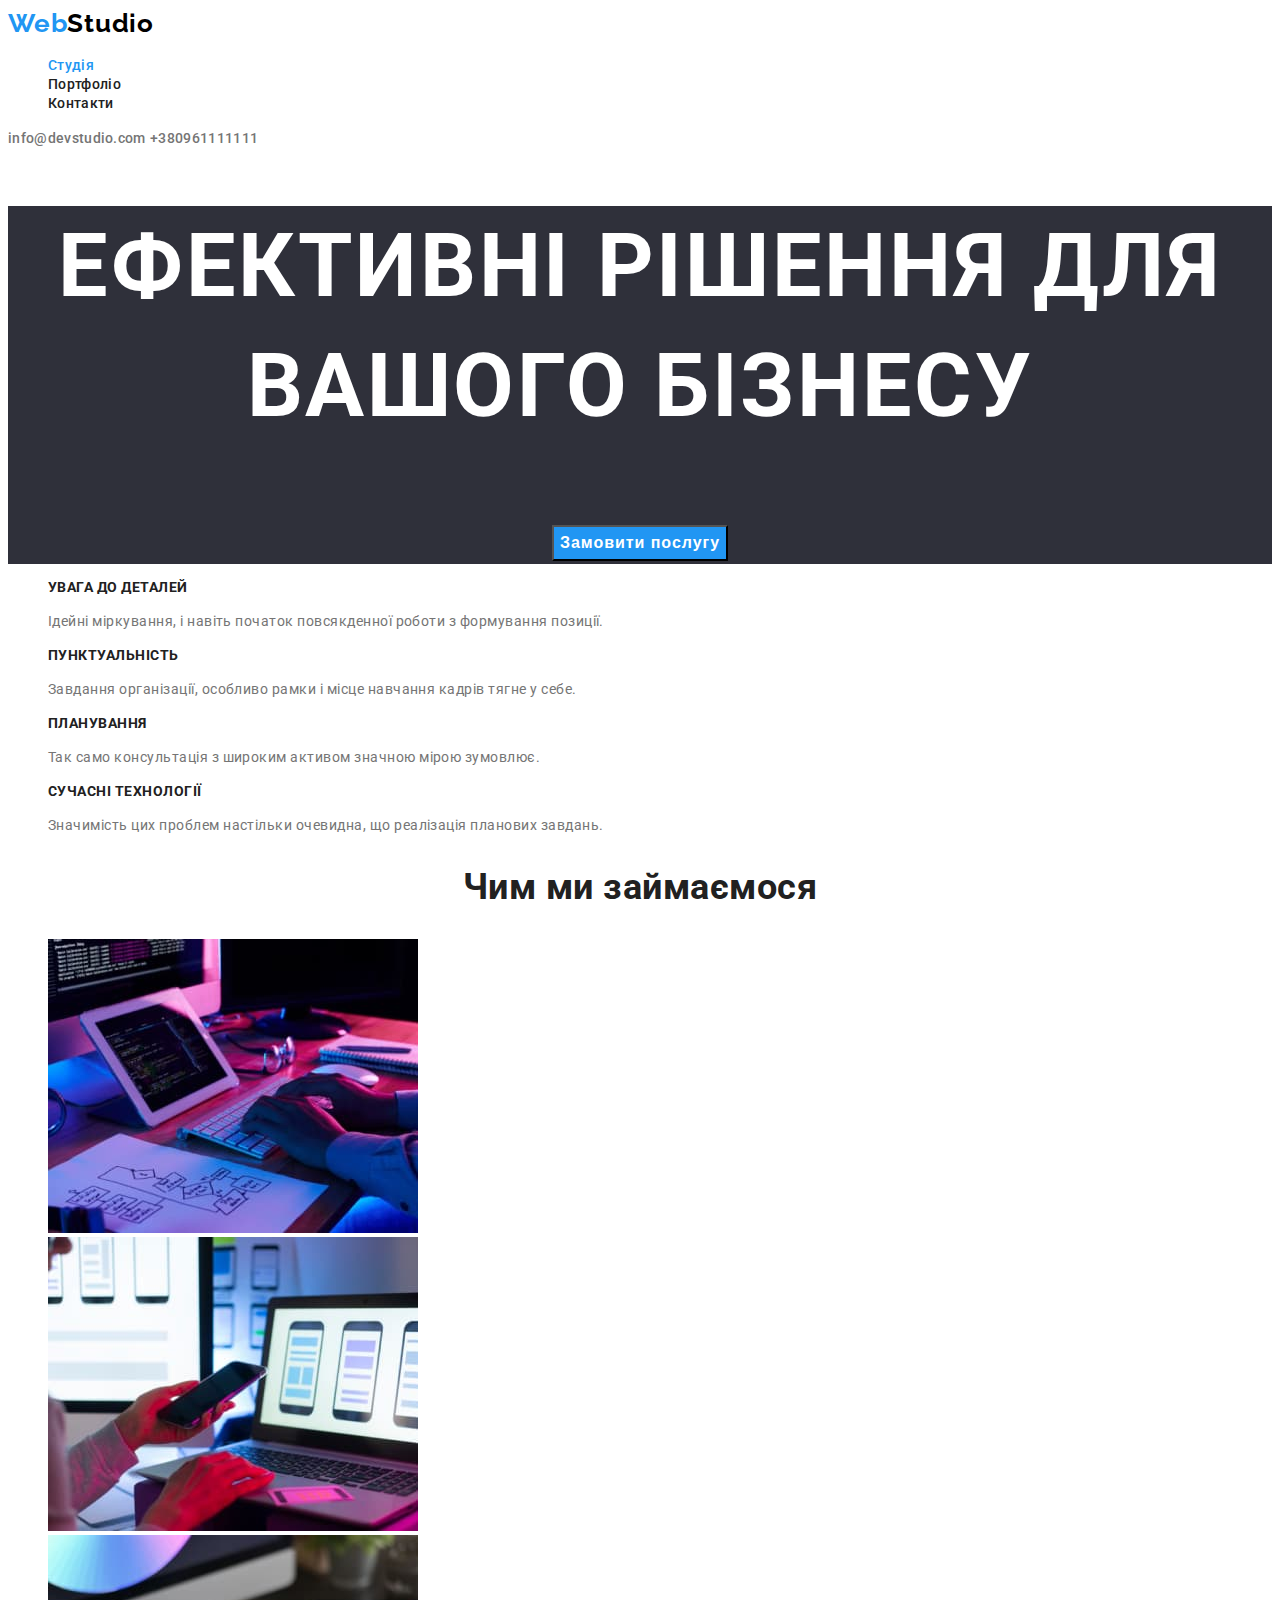
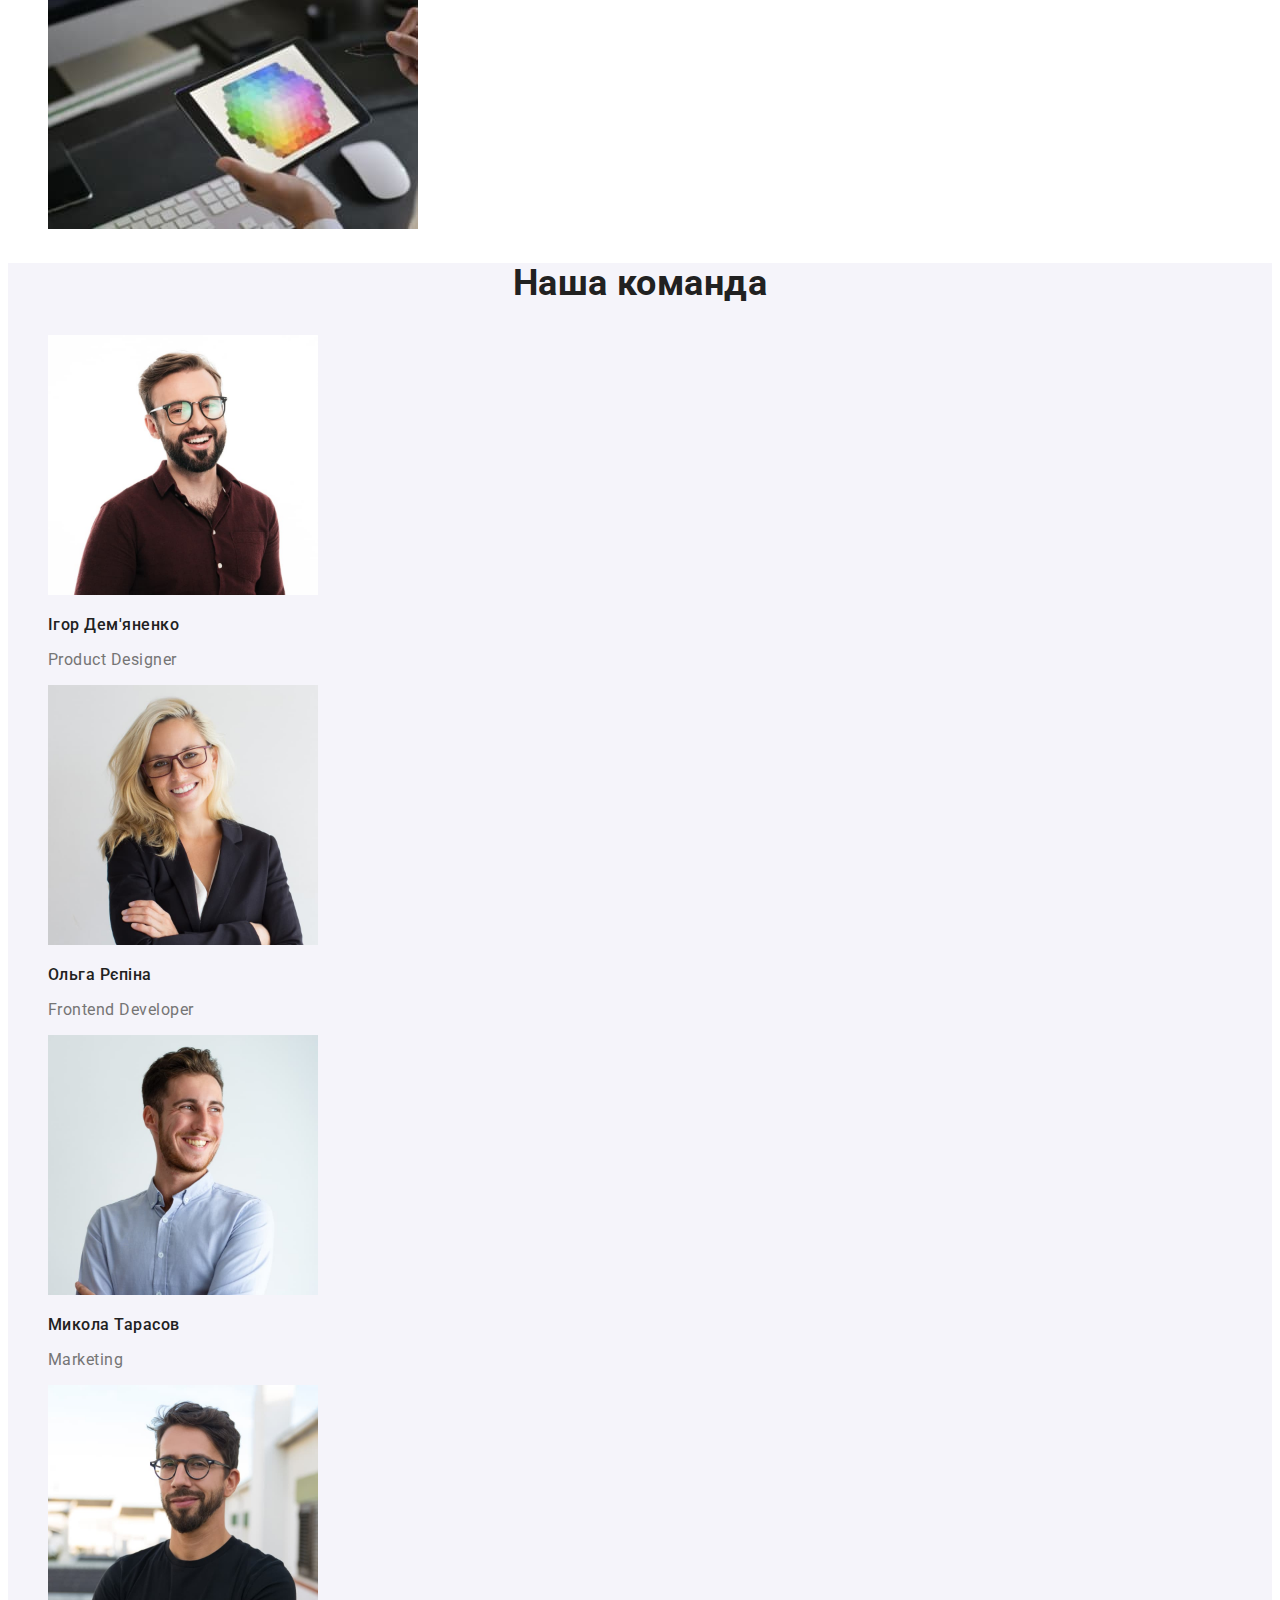
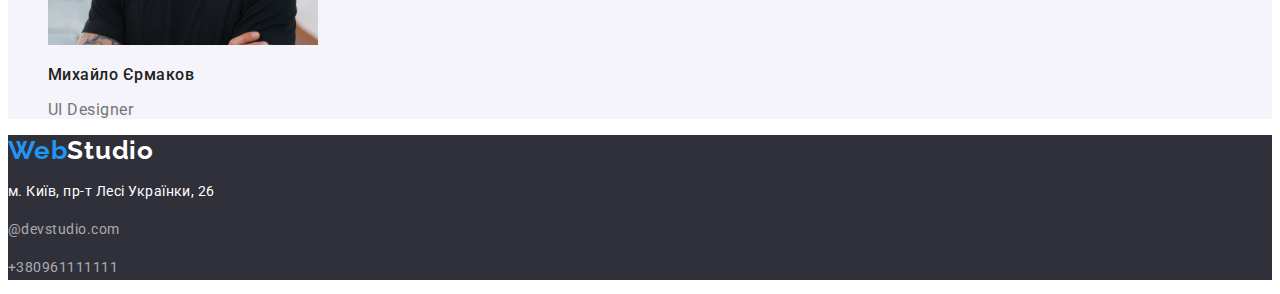
<file: index.html>
<!DOCTYPE html>
<html lang="ua">
  <head>
    <meta charset="UTF-8" />
    <meta http-equiv="X-UA-Compatible" content="IE=edge" />
    <meta name="viewport" content="width=device-width, initial-scale=1.0" />
    <title>Студія</title>
    <link href="https://fonts.googleapis.com/css2?family=Raleway:wght@700&family=Roboto:wght@400;500;700;900&display=swap" rel="stylesheet">
    <link rel="stylesheet" href="./css/styles.css" />
  </head>
  <body>
    <header class="header">
      <a href="./index.html" class="logo black"><span>Web</span>Studio</a>
      <nav>
        <ul class="nav-site">
          <li>
            <a href="./index.html" class="active">Студія</a>
          </li>
          <li>
            <a href="./portfolio.html">Портфоліо</a>
          </li>
          <li>
            <a href="#">Контакти</a>
          </li>
        </ul>
      </nav>
            <div class="contacts">
        <a href="mailto:info@devstudio.com">info@devstudio.com</a>
        <a href="tel:+380961111111">+380961111111</a>
      </div>
    </header>
    <main>
      <section class="hero">
        <h1>Ефективні рішення для вашого бізнесу</h1>
        <button type="button">Замовити послугу</button>
      </section>
      <section class="work-list">
        <ul>
          <li>
            <h3>Увага до деталей</h3>
            <p>
              Ідейні міркування, і навіть початок повсякденної роботи з
              формування позиції.
            </p>
          </li>
          <li>
            <h3>Пунктуальність</h3>
            <p>
              Завдання організації, особливо рамки і місце навчання кадрів тягне
              у себе.
            </p>
          </li>
          <li>
            <h3>Планування</h3>
            <p>
              Так само консультація з широким активом значною мірою зумовлює.
            </p>
          </li>
          <li>
            <h3>Сучасні технології</h3>
            <p>
              Значимість цих проблем настільки очевидна, що реалізація планових
              завдань.
            </p>
          </li>
        </ul>
      </section>
      <section class="work">
        <h2>Чим ми займаємося</h2>
        <ul>
          <li>
            <img
              src="./images/picone.jpg"
              alt="picture one"
              width="370"
              height="294"
            />
          </li>
          <li>
            <img
              src="./images/pictwo.jpg"
              alt="picture two"
              width="370"
              height="294"
            />
          </li>
          <li>
            <img
              src="./images/picthree.jpg"
              alt="picture three"
              width="370"
              height="294"
            />
          </li>
        </ul>
      </section>
      <section class="team">
        <h2>Наша команда</h2>
        <ul>
          <li>
            <img
              src="./images/igor.jpg"
              aria-label="Ігор Дем'яненко"
              alt="член команды"
              width="270"
              height="260"
            />
            <h3>Ігор Дем'яненко</h3>
            <p lang="en">Product Designer</p>
          </li>
          <li>
            <img
              src="./images/olga.jpg"
              aria-label="Ольга Рєпіна"
              alt="член команды"
              width="270"
              height="260"
            />
            <h3>Ольга Рєпіна</h3>
            <p lang="en">Frontend Developer</p>
          </li>
          <li>
            <img
              src="./images/kolya.jpg"
              aria-label="Микола Тарасов"
              alt="член команды"
              width="270"
              height="260"
            />
            <h3>Микола Тарасов</h3>
            <p lang="en">Marketing</p>
          </li>
          <li>
            <img
              src="./images/misha.jpg"
              aria-label="Михайло Єрмаков"
              alt="член команды"
              width="270"
              height="260"
            />
            <h3>Михайло Єрмаков</h3>
            <p lang="en">UI Designer</p>
          </li>
        </ul>
      </section>
    </main>
    <footer>
      <a href="./index.html" class="logo white"><span>Web</span>Studio</a>
      <address>
        <p class="location">м. Київ, пр-т Лесі Українки, 26</p>
        <a href="mailto:info@devstudio.com"><p>@devstudio.com</p></a>
        <a href="tel:+380961111111"><p>+380961111111</p></a>
      </address>
    </footer>
  </body>
</html>
</file>
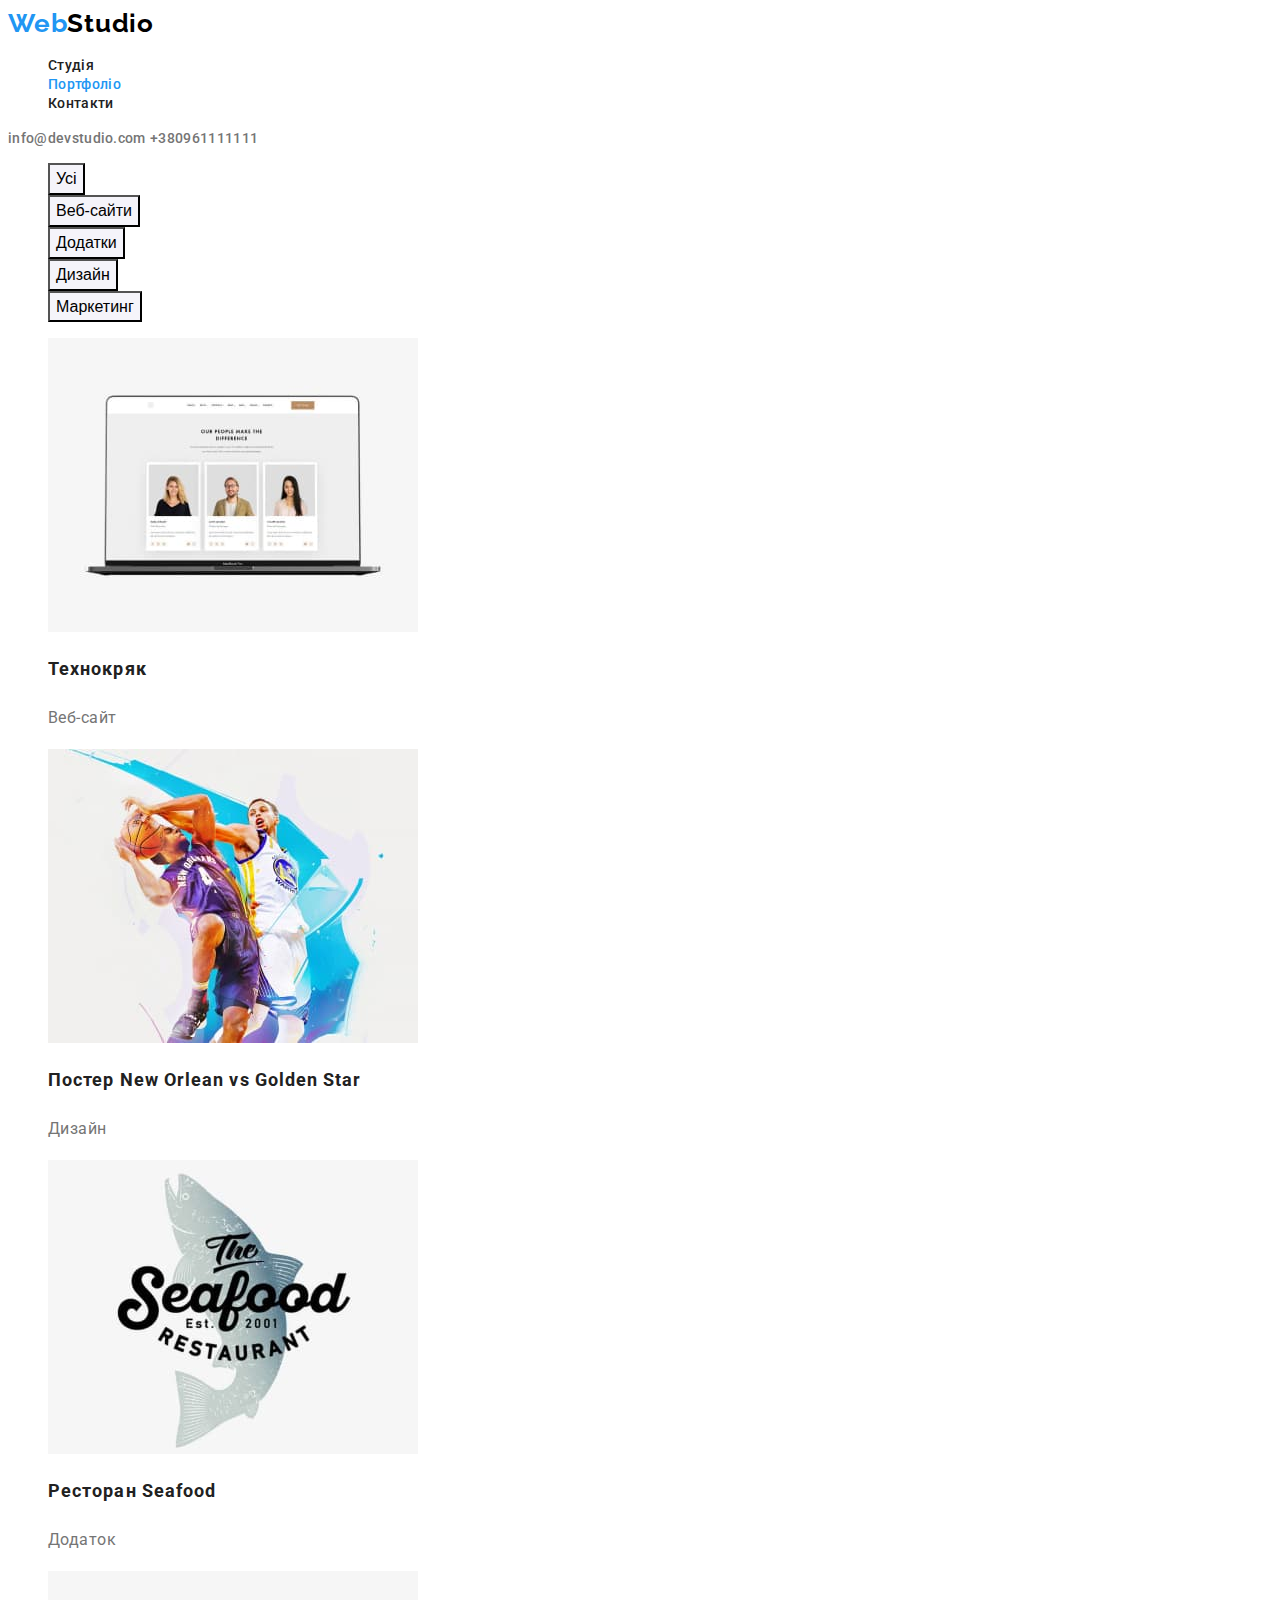
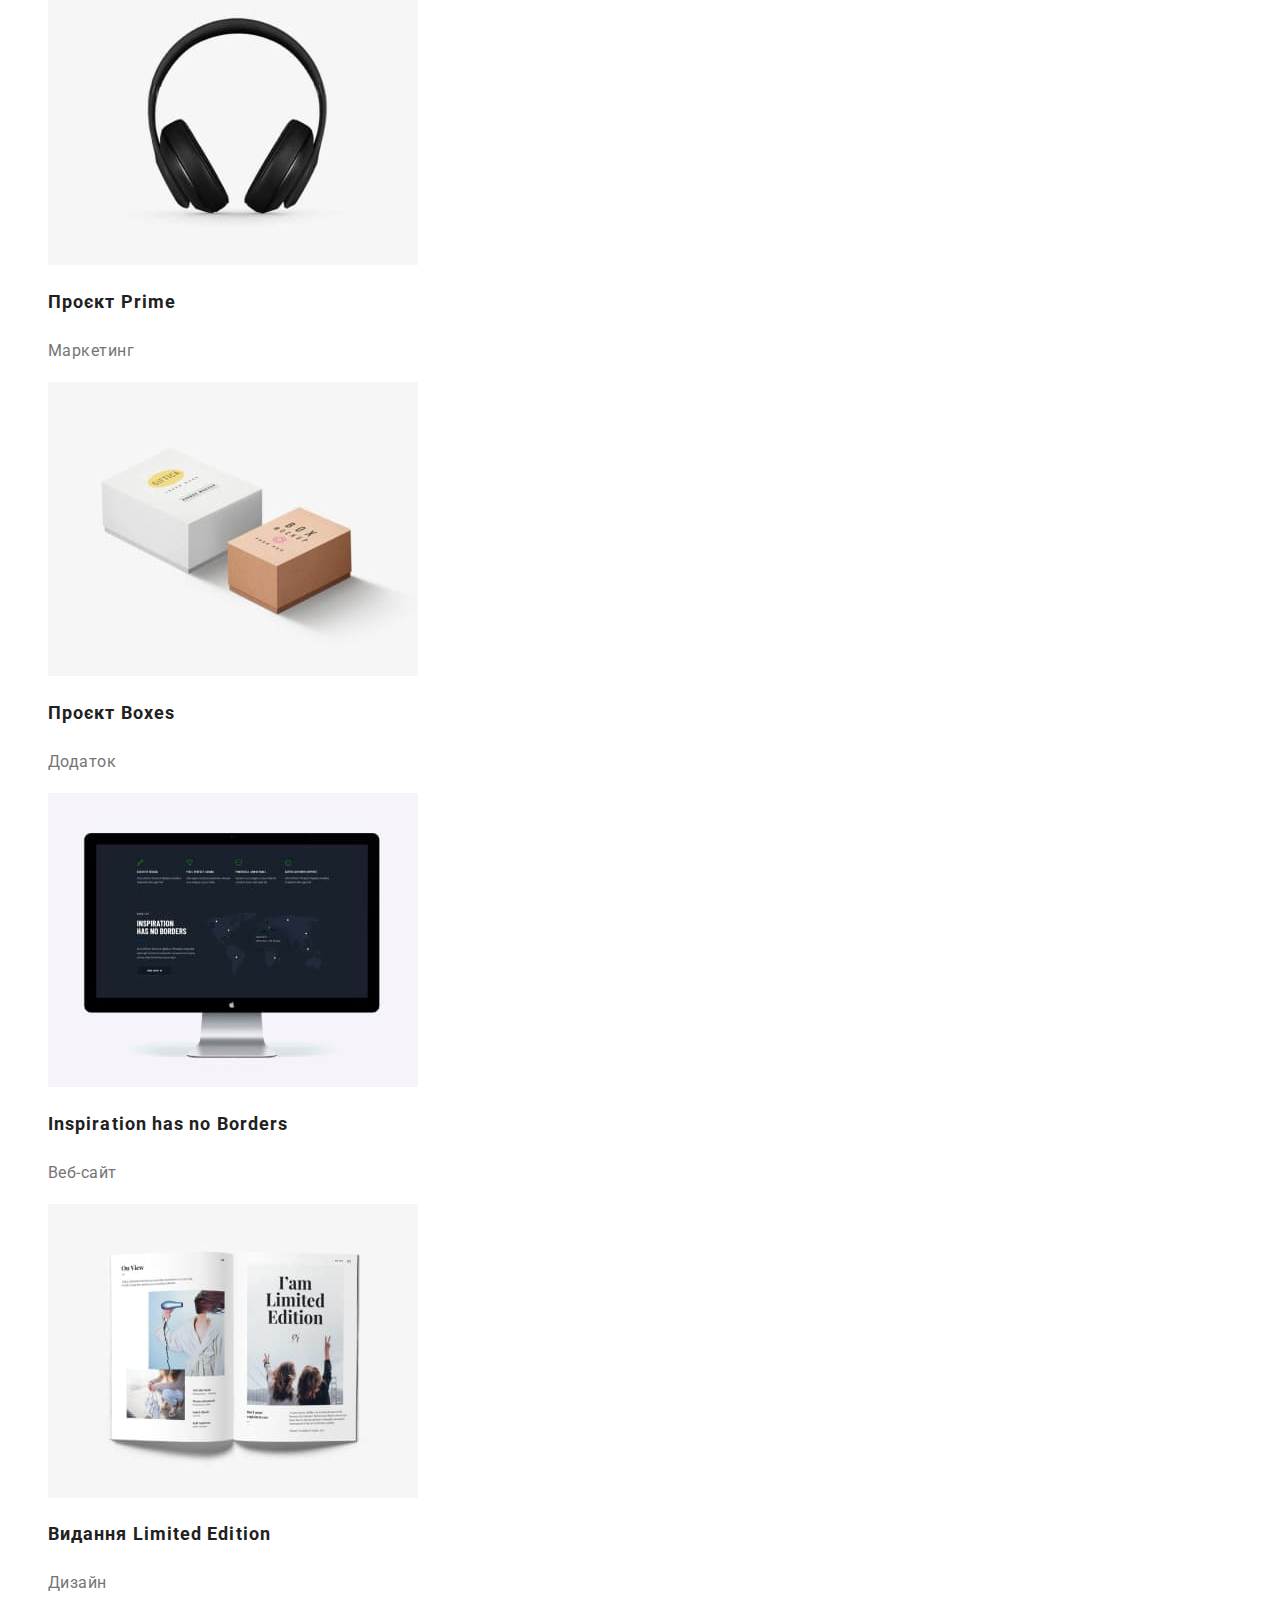
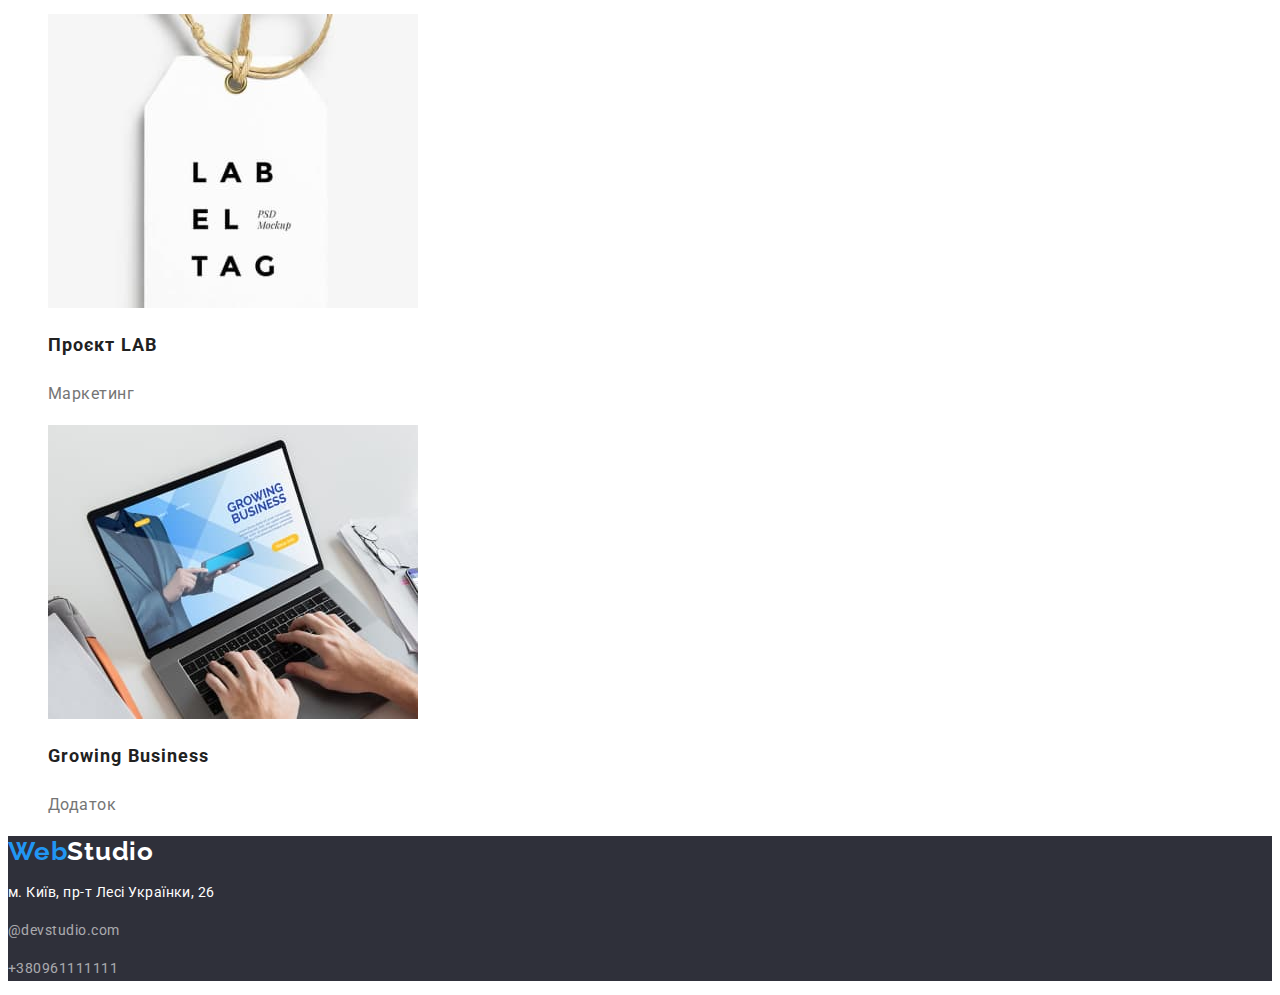
<file: portfolio.html>
<!DOCTYPE html>
<html lang="ua">
  <head>
    <meta charset="UTF-8" />
    <meta http-equiv="X-UA-Compatible" content="IE=edge" />
    <meta name="viewport" content="width=device-width, initial-scale=1.0" />
    <title>Портфоліо</title>
    <link href="https://fonts.googleapis.com/css2?family=Raleway:wght@700&family=Roboto:wght@400;500;700;900&display=swap" rel="stylesheet">
    <link rel="stylesheet" href="./css/styles.css"/>
  </head>
  <body>
    <header class="header">
      <a href="./index.html" class="logo black"><span>Web</span>Studio</a>
      <nav>
        <ul class="nav-site">
          <li>
            <a href="./index.html">Студія</a>
          </li>
          <li>
            <a href="./portfolio.html" class="active">Портфоліо</a>
          </li>
          <li>
            <a href="#">Контакти</a>
          </li>
        </ul>
      </nav>
            <div class="contacts">
        <a href="mailto:info@devstudio.com">info@devstudio.com</a>
        <a href="tel:+380961111111">+380961111111</a>
      </div>
    </header>
    <main>
      <section>
        <ul class="button-list">
          <li>
            <button type="button">Усі</button>
          </li>
          <li>
            <button type="button">Веб-сайти</button>
          </li>
          <li>
            <button type="button">Додатки</button>
          </li>
          <li>
            <button type="button">Дизайн</button>
          </li>
          <li>
            <button type="button">Маркетинг</button>
          </li>
        </ul>
        <ul class="portfolio">
          <li>
            <a href="#">
              <img
                src="./images/technocrack.jpg"
                alt="technocrack"
                width="370"
                height="294"
              />
              <h2>Технокряк</h2>
              <p>Веб-сайт</p>
            </a>
          </li>
          <li>
            <a href="#">
              <img
                src="./images/poster.jpg"
                alt="постер New Orlean vs Golden Star"
                width="370"
                height="294"
              />
              <h2>Постер New Orlean vs Golden Star</h2>
              <p>Дизайн</p>
            </a>
          </li>
          <li>
            <a href="#">
              <img
                src="./images/restaurantseafood.jpg"
                alt="restaurant seafood"
                width="370"
                height="294"
              />
              <h2>Ресторан Seafood</h2>
              <p>Додаток</p>
            </a>
          </li>
          <li>
            <a href="#">
              <img
                src="./images/projectprime.jpg"
                alt="project prime"
                width="370"
                height="294"
              />
              <h2>Проєкт Prime</h2>
              <p>Маркетинг</p>
            </a>
          </li>
          <li>
            <a href="#">
              <img
                src="./images/projectboxes.jpg"
                alt="project boxes"
                width="370"
                height="294"
              />
              <h2>Проєкт Boxes</h2>
              <p>Додаток</p>
            </a>
          </li>
          <li>
            <a href="#">
              <img
                src="./images/inspiration.jpg"
                alt="inspiration has no borders"
                width="370"
                height="294"
              />
              <h2>Inspiration has no Borders</h2>
              <p>Веб-сайт</p>
            </a>
          </li>
          <li>
            <a href="#">
              <img
                src="./images/limitededition.jpg"
                alt="limited edition"
                width="370"
                height="294"
              />
              <h2>Видання Limited Edition</h2>
              <p>Дизайн</p>
            </a>
          </li>
          <li>
            <a href="#">
              <img
                src="./images/projectlab.jpg"
                alt="project lab"
                width="370"
                height="294"
              />
              <h2>Проєкт LAB</h2>
              <p>Маркетинг</p>
            </a>
          </li>
          <li>
            <a href="#">
              <img
                src="./images/growingbusiness.jpg"
                alt="growing business"
                width="370"
                height="294"
              />
              <h2>Growing Business</h2>
              <p>Додаток</p>
            </a>
          </li>
        </ul>
      </section>
    </main>
    <footer>
      <a href="./index.html" class="logo white"><span>Web</span>Studio</a>
      <address>
        <p class="location">м. Київ, пр-т Лесі Українки, 26</p>
        <a href="mailto:info@devstudio.com"><p>@devstudio.com</p></a>
        <a href="tel:+380961111111"><p>+380961111111</p></a>
      </address>
    </footer>
  </body>
</html>
</file>
<file: css/styles.css>
:root {
  --primary-text-color: #212121;
  --additional-color: #ffffff;
  --primary-background-color: #f5f5f5;
  --accent-color: #2196f3;
  --secondary-text-color: #757575;
  --additional-color-background: #f5f4fa;
  --repeating-color-background: #2f303a;
  --logo-feature-color: #000000;
  --address-color: rgba(255, 255, 255, 0.6)
}

body {
  color: var(--primary-text-color);
  background-color: var(--additional-color);
  letter-spacing: 0.03em;
  font-family: Roboto, sans-serif;
}

.header {
  letter-spacing: 0.02em;
}

.logo.black {
  color: var(--logo-feature-color);
  font-family: Raleway, sans-serif;

  font-weight: 700;
  font-size: 26px;
  line-height: 1.19;
  letter-spacing: 0.03em;
}

.logo.white {
  color: var(--additional-color);
  font-family: Raleway, sans-serif;

  font-weight: 700;
  font-size: 26px;
  line-height: 1.19;
  letter-spacing: 0.03em;
}

span {
  color: var(--accent-color);
}

.nav-site a {
  color: var(--primary-text-color);

  font-weight: 500;
  font-size: 14px;
  line-height: 1.14;
}

.nav-site a:hover,
.nav-site a:focus {
  color: var(--accent-color);
}

.nav-site .active {
  color: var(--accent-color);
}

.contacts a {
  color: var(--secondary-text-color);

  font-weight: 500;
  font-size: 14px;
  line-height: 1.14;
}

.contacts a:hover,
.contacts a:focus {
  color: var(--accent-color);
}

footer {
  background-color: var(--repeating-color-background);
}

.location {
  color: var(--additional-color);

  font-size: 14px;
  line-height: 1.71;
}

ul {
  list-style: none;
}

a{
  text-decoration: none;
}

address a{
  color: var(--address-color);

  font-size: 14px;
  line-height: 1.71;  
  font-style: normal
}

.location {
  color: var(--additional-color);

  font-style: normal;
  font-size: 14px;
  line-height: 1.71;
}


.additional-color {
  color: var(--additional-color);
}

.button-list button {
  background-color: var(--additional-color-background);

  font-weight: 500;
font-size: 16px;
line-height: 1.62;
text-align: center;
}

.button-list button:hover,
.button-list button:focus {
  color: var(--additional-color);
  background-color: var(--accent-color);
}

.portfolio h2 {
color: var(--primary-text-color);

font-weight: 700;
font-size: 18px;
line-height: 2;
letter-spacing: 0.06em;
}

.portfolio p {
  color: var(--secondary-text-color);
font-size: 16px;
line-height: 1.87;
}

.hero {
  color: var(--additional-color);
  background-color: var(--repeating-color-background);

  font-weight: 900;
  font-size: 44px;
  line-height: 1.36;
  text-align: center;
  letter-spacing: 0.06em;
  text-transform: uppercase;
}

.hero button {
  color: var(--additional-color);
  background-color: var(--accent-color);


  font-weight: 700;
  font-size: 16px;
  line-height: 1.87;
  text-align: center;
  letter-spacing: 0.06em;
}

.work-list h3 {
  color: var(--primary-text-color);

  font-weight: 700;
  font-size: 14px;
  line-height: 1.14;
  text-transform: uppercase;
}

.work-list p {
  color: var(--secondary-text-color);

  font-size: 14px;
  line-height: 1.71;
}

.work h2 {
  font-weight: 700;
  font-size: 36px;
  line-height: 1.16;
  text-align: center;
}

.team {
  background-color: var(--additional-color-background);
}

.team h2 {
  font-weight: 700;
  font-size: 36px;
  line-height: 1.16;
  text-align: center;
}

.team h3 {
  font-weight: 500;
  font-size: 16px;
  line-height: 1.19;
}

.team p {
  color: var(--secondary-text-color);
  font-size: 16px;
  line-height: 1.19;
}
</file>
